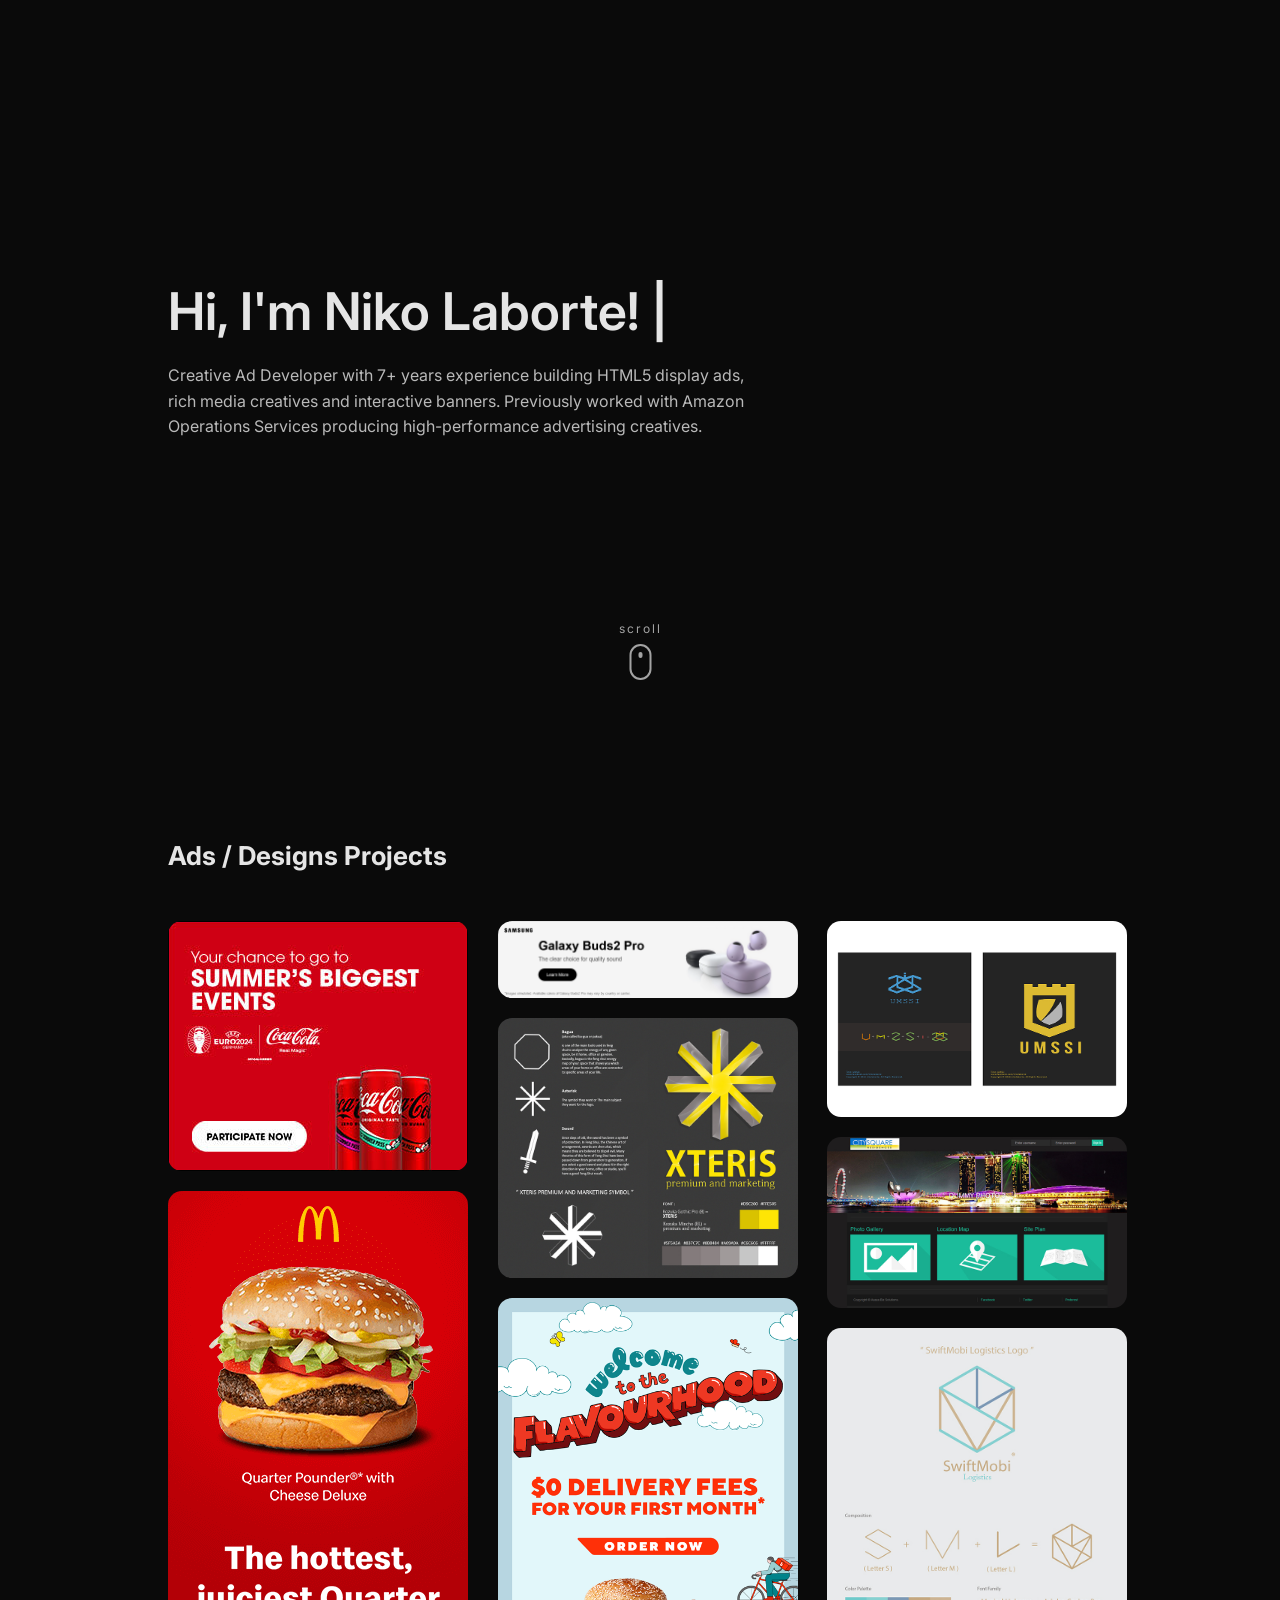
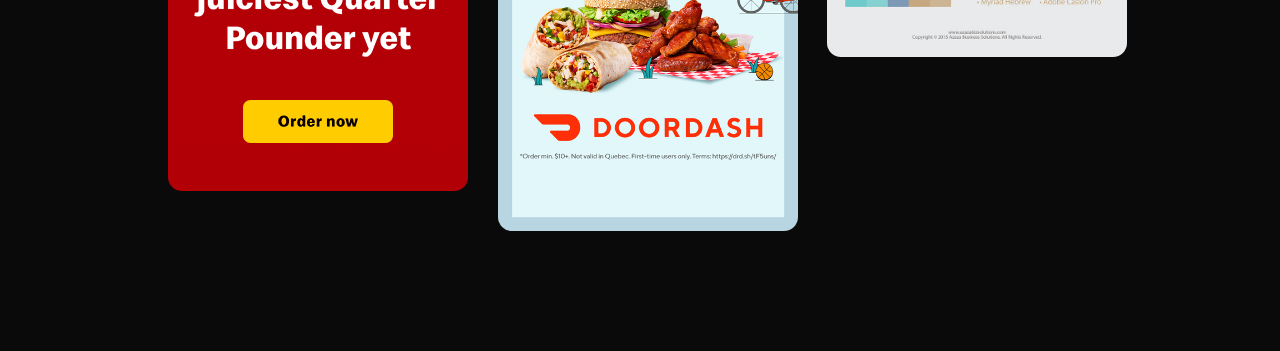
<file: index.html>
<!DOCTYPE html>
<html lang="en">

<head>
<meta charset="UTF-8">
<meta name="viewport" content="width=device-width, initial-scale=1.0">

<title>Niko Laborte | Creative Developer</title>

<link rel="stylesheet" href="css/styles.css">

<link href="https://fonts.googleapis.com/css2?family=Inter:wght@300;400;600&display=swap" rel="stylesheet">

<script src="https://cdnjs.cloudflare.com/ajax/libs/gsap/3.12.5/gsap.min.js"></script>

</head>

<body>

<!-- HERO -->

<section class="hero">

<h1 class="typing">
<span id="typed-text"></span>
<span class="cursor">|</span>
</h1>

<p class="intro">
	Creative Ad Developer with 7+ years experience building
	HTML5 display ads, rich media creatives and interactive banners.

	Previously worked with Amazon Operations Services producing
	high-performance advertising creatives.
</p>

<div class="scroll-indicator">
	<div class="scroll-text">scroll</div>
		<div class="scroll-mouse">
		<div class="scroll-wheel"></div>
	</div>
</div>

</section>


<!-- ADS PROJECTS -->

<section>

<h2 class="section-title">Ads / Designs Projects</h2>

<div class="masonry">

	<div class="tile ad-thumb" data-width="300" data-height="250" data-ad="ads/coca_cola_300x250/index.html">
		<img src="ads/coca_cola_300x250/default.jpg">
	</div>

	<div class="tile ad-thumb" data-width="300" data-height="600" data-ad="ads/mcdo_300x600/index.html">
		<img src="ads/mcdo_300x600/default.png">
	</div>

	<div class="tile ad-thumb" data-width="970" data-height="250" data-ad="ads/samsung_970x250/index.html">
		<img src="ads/samsung_970x250/default.png">
	</div>

	<div class="tile ad-thumb" data-width="800" data-height="692" data-ad="designs/x-teris.jpg">
		<img src="designs/x-teris.jpg">
	</div>

	<div class="tile ad-thumb" data-width="540" data-height="960" data-ad="designs/doordash.png">
		<img src="designs/doordash.png">
	</div>

	<div class="tile ad-thumb" data-width="800" data-height="540" data-ad="designs/umssi.jpg">
		<img src="designs/umssi.jpg">
	</div>

	<div class="tile ad-thumb" data-width="800" data-height="456" data-ad="designs/web-design.jpg">
		<img src="designs/web-design.jpg">
	</div>

	<div class="tile ad-thumb" data-width="730" data-height="800" data-ad="designs/swiftMobi.jpg">
		<img src="designs/swiftMobi.jpg">
	</div>

</div>

</section>


<!-- MODAL -->
<div class="modal" id="adModal">
  <button class="close">✕</button>

  <div class="modal-content">
    <iframe id="adFrame"></iframe>
  </div>
</div>


<script src="js/script.js"></script>

</body>
</html>
</file>
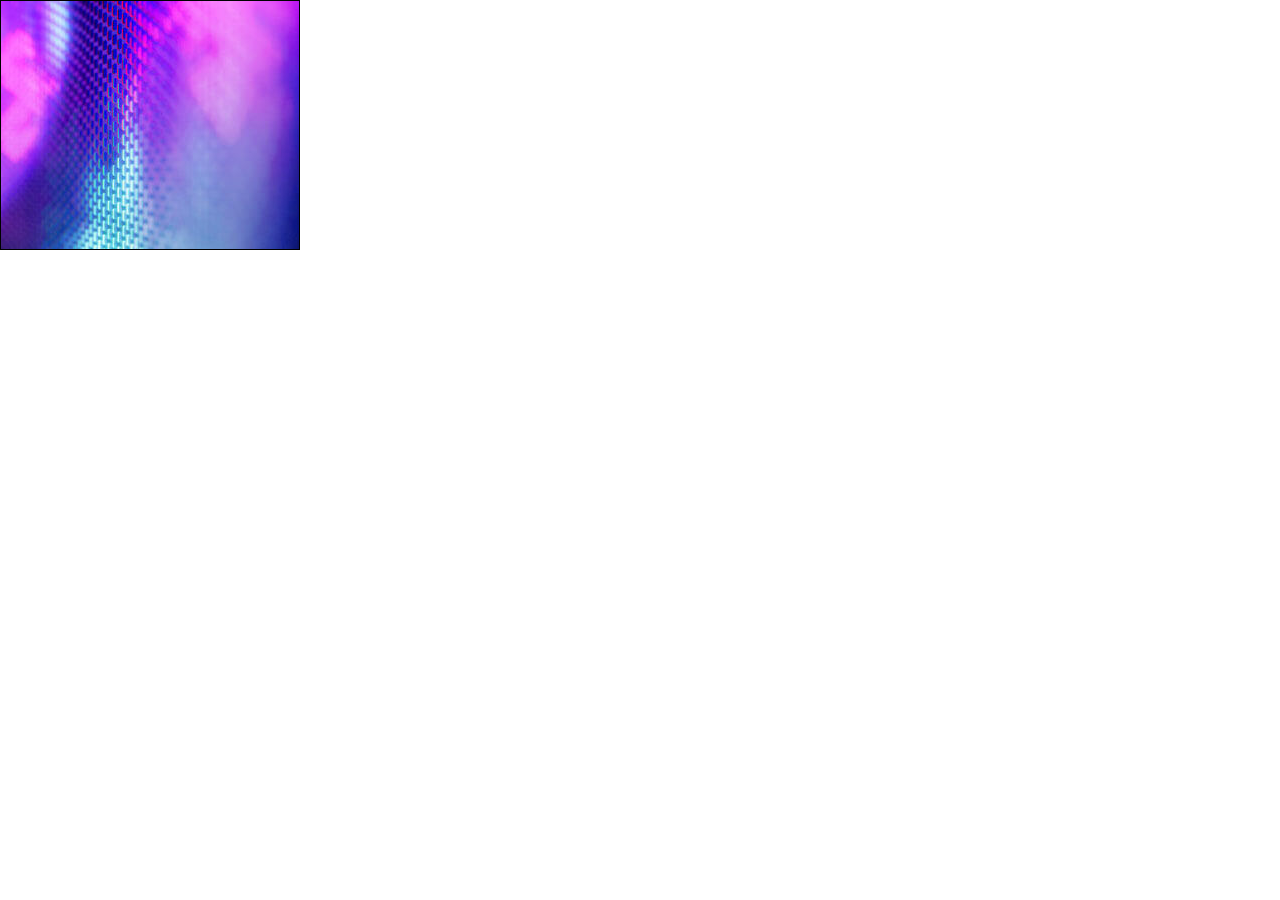
<file: ads/coca_cola_300x250/index.html>
<!doctype html>
<html>

<head>
    <meta charset="utf-8" />
    <meta name="viewport" content="width=device-width, initial-scale=1" />
    <title>Developer_assessment_1_300x250</title>
    <link rel="shortcut icon" href="#" />
    <link rel="stylesheet" href="styles/style.css" />
	<script src="https://ajax.googleapis.com/ajax/libs/jquery/3.7.1/jquery.min.js"></script>
    <script src="https://cdnjs.cloudflare.com/ajax/libs/gsap/3.13.0/gsap.min.js"></script>
    <script type="text/javascript">var clickTag = "https://www.hogarth.com/";</script>
    <script src="scripts/script.js"></script>
</head>

<body>
    <div id="ad">
        <div id="frame1">
            <img class="f1-img" id="f1-bg" src="images/f1-bg.jpg">
            <img class="f1-img" id="f1-kwave-packshot" src="images/f1-kwave-packshot.png">
            <img class="f1-img" id="f1-heart" src="images/f1-heart.png">
            <img class="f1-img" id="f1-kwave" src="images/f1-kwave.png">
            <img class="f1-img" id="f1-musicnote" src="images/f1-musicnote.png">
            <img class="f1-img" id="f1-spark" src="images/f1-spark.png">
            <img class="f1-img" id="f1-led" src="images/f1-led.png">
        </div>
        <!-- <img src="f1-guide.jpg" class="frames" /> -->

        <div id="frame2">
            <img class="f2-img" id="f2-subhead" src="images/f2-subhead.png">
            <img class="f2-img" id="f2-header" src="images/f2-header.png">
            <img class="f2-img" id="f2-cta" src="images/f2-cta.png">
            <img class="f2-img" id="f2-logos" src="images/f2-logos.png">
            <img class="f2-img" id="f2-packshot" src="images/f2-packshot.png">
        </div>
        <!-- <img src="backup.jpg" class="frames" /> -->
        <a href="javascript:window.open(window.clickTag,'_blank');void(0)" class="exitclick MaxSize Absolute winFirefox">
            <div id="ExitButton" class="MaxSize AbsolutePosition Absolute winFirefox"></div>
        </a>
    </div>
</body>

</html>
</file>
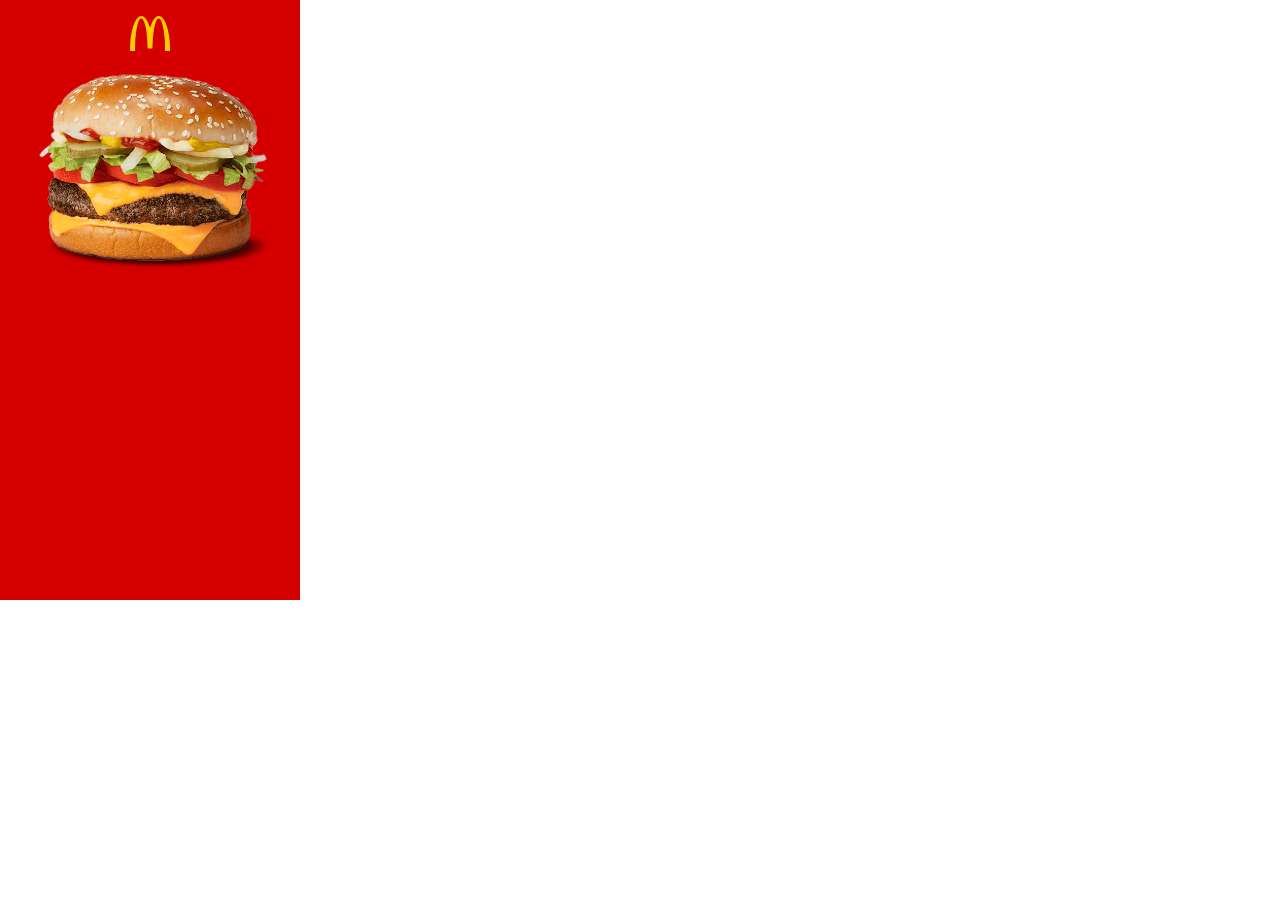
<file: ads/mcdo_300x600/index.html>
<!DOCTYPE html>
<html lang="en">
<head>
<meta charset="UTF-8">
<meta name="viewport" content="width=device-width, initial-scale=1.0">
<title>McDonald's Ad</title>

<link rel="stylesheet" href="css/style.css">

</head>
<body>

<!-- <img src="default.png" style="width:300px;height:600px; left:0; top:0px;  opacity:0.7;position: absolute; z-index: 5;"> -->
<div class="ad-container">

    <img src="images/logo.png" class="logo">

    <img src="images/burger.png" class="burger">

    <p class="subtitle">
        Quarter Pounder<sup>®*</sup> with<br>Cheese Deluxe
    </p>

    <h1 class="headline">
        The hottest,<br>
        juiciest Quarter<br>
        Pounder yet
    </h1>

    <button class="cta">
        Order now
    </button>

</div>

<script src="https://cdnjs.cloudflare.com/ajax/libs/gsap/3.12.2/gsap.min.js"></script>
<script src="js/script.js"></script>

</body>
</html>
</file>
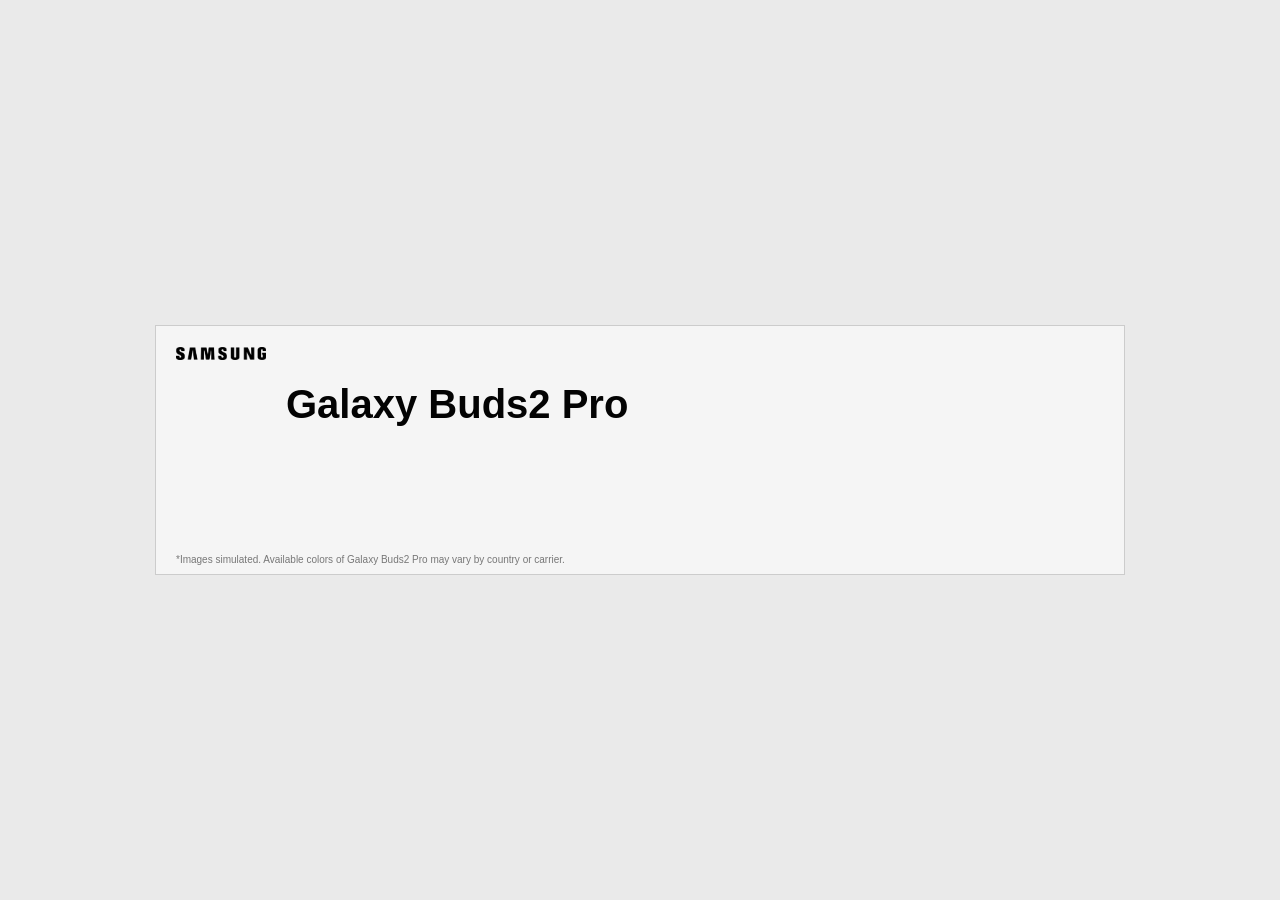
<file: ads/samsung_970x250/index.html>
<!DOCTYPE html>
<html lang="en">
<head>
<meta charset="UTF-8">
<meta name="viewport" content="width=device-width, initial-scale=1.0">
<title>Galaxy Buds2 Pro Ad</title>
<link rel="stylesheet" href="css/style.css">
</head>

<body>

<div class="ad-container">

  <!-- LOGO -->
  <div class="logo">
    <img src="images/logo.png" alt="Samsung">
  </div>

  <!-- TEXT -->
  <div class="text">
    <h1>Galaxy Buds2 Pro</h1>
    <p>The clear choice for quality sound</p>
    <button>Learn More</button>
  </div>

  <!-- PRODUCT IMAGE -->
  <div class="image">
    <img src="images/buds.png" class="buds">
  </div>

  <!-- Disclaimer -->
  <div class="disclaimer">
    *Images simulated. Available colors of Galaxy Buds2 Pro may vary by country or carrier.
  </div>

</div>

<script src="https://cdnjs.cloudflare.com/ajax/libs/gsap/3.12.5/gsap.min.js"></script>
<script src="js/script.js"></script>

</body>
</html>
</file>
<file: css/styles.css>
*{
margin:0;
padding:0;
box-sizing:border-box;
}

body{
font-family:'Inter',sans-serif;
background:#0a0a0a;
color:#e5e5e5;
}

section{
padding:120px 10%;
max-width:1200px;
margin:auto;
}

/* HERO */

.hero{
height:80vh;
display:flex;
flex-direction:column;
justify-content:center;
position:relative;
}

.typing{
font-size:52px;
font-weight:600;
}

.cursor{
animation:blink 1s infinite;
}

@keyframes blink{
0%{opacity:1}
50%{opacity:0}
100%{opacity:1}
}

.intro{
max-width:600px;
margin-top:20px;
opacity:.8;
line-height:1.6;
}

/* ADS SECTION */

.section-title{
font-size:26px;
margin-bottom:50px;
}

/* MASONRY */

.masonry{
column-count:3;
column-gap:45px;
}

.tile{
width:300px;
max-height:600px;
overflow:hidden;
border-radius:14px;
margin-bottom:20px;
cursor:pointer;
background:#161616;
}

.tile img{
width:100%;
height:100%;
object-fit:cover;
display:block;
transition:.4s;
}

.tile:hover img{
transform:scale(1.05);
}

/* MODAL */

.modal{
position:fixed;
top:0;
left:0;
width:100%;
height:100%;
background:rgba(0,0,0,.8);
display:none;
align-items:center;
justify-content:center;
z-index:999;
}

.modal.active{
display:flex;
}

.modal-content{
position:relative;
max-width:90vw;
max-height:90vh;
}

iframe{
border:none;
display:block;
}

.close{
position:absolute;
top:20px;
right:20px;
font-size:24px;
background:white;
border:none;
cursor:pointer;
padding:8px 12px;
border-radius:4px;
}

/* MOBILE */

@media(max-width:900px){

.masonry{
column-count:2;
}

}

@media(max-width:600px){

.masonry{
column-count:1;
}

.typing{
font-size:38px;
}

}

/* SCROLL INDICATOR */

.scroll-indicator{
position:absolute;
bottom:40px;
left:50%;
transform:translateX(-50%);
text-align:center;
opacity:.7;
font-size:12px;
letter-spacing:2px;
}

.scroll-text{
margin-bottom:8px;
}

.scroll-mouse{
width:22px;
height:36px;
border:2px solid #e5e5e5;
border-radius:20px;
margin:auto;
position:relative;
}

.scroll-wheel{
width:4px;
height:6px;
background:#e5e5e5;
border-radius:3px;
position:absolute;
top:6px;
left:50%;
transform:translateX(-50%);
}
</file>
<file: ads/coca_cola_300x250/styles/style.css>
body {
    font-family: Arial, sans-serif;
    margin: 0px;
}
#ad {
    display: block;
    border: rgb(0, 0, 0) 1px solid;
    overflow: hidden;
    cursor: pointer;
    width: 298px;
    height: 248px;
    -moz-user-select: -moz-none;
    -khtml-user-select: none;
    -webkit-user-select: none;
    -ms-user-select: none;
    user-select: none;
    background: linear-gradient(135deg, 
      #4d2c91 0%, 
      #6a38aa 15%, 
      #b931c0 30%, 
      #ff4fa3 50%, 
      #ff8dbd 65%, 
      #5ac8ff 80%, 
      #2b73d6 100%);
}
.f1-img,.f2-img{
/*    opacity: 0;*/
    position:absolute;
    display: block;
}
#frame1,#frame2{
    opacity: 0;
}

/*.frames{opacity: 0.5;}*/
.frames,#frame1,#frame2 {
    position: absolute;
    display: block;
    width: 298px;
    height: 248px;
    background-color: #000;
    overflow: hidden;
}

#f1-led{
    width: 107px;
    height: auto;
    top: 41px;
    left: 177px;
}

#f1-kwave{
    top: 147px;
    left: 171px;
}

#f1-spark{
    width: 30px;
    height: auto;
    top: 30px;
    left: 173px;
}

#f1-musicnote{
    width: 78px;
    height: auto;
    top: 147px;
    left: 103px;
}

#f1-heart{
    width: 70px;
    height: auto;
    top: 0px;
    left: 9px;
    transform: rotate(20deg);
}

#f1-kwave-packshot{
    width: 148px;
    height: auto;
    top: 9px;
    left: 21px;
    transform: rotate(8deg);
}

#frame2{
    background-color:#d00013;
}

#f2-packshot{    
    width: 114px;
    height: auto;
    top: 137px;
    left: 156px;
}

#f2-cta{    
    width: 120px;
    height: auto;
    top: 200px;
    left: 21px;
}

#f2-logos{    
    top: 104px;
    left: 19px;
}

#f2-subhead{    
    top: 30px;
    left: 23px;
}

#f2-header{    
    top: 48px;
    left: 23px;
}
</file>
<file: ads/mcdo_300x600/css/style.css>
body{
    margin:0;
    font-family: Arial, Helvetica, sans-serif;
}

.ad-container{
    width:300px;
    height:600px;
    background:#d40000;
    position:relative;
    overflow:hidden;
    text-align:center;
    color:white;
    cursor: pointer;
}

.logo{
    width:40px;
    margin-top:16px;
}

.burger{
    width: 230px;
    position: absolute;
    left: 40px;
    top: 75px;
}

.subtitle{
    font-size: 15px;
    margin-top: 221px;
    line-height: 1.3;
}

.subtitle sup
{
    font-size:9.5px;
}

.headline{
    font-size:32px;
    font-weight:bold;
    margin:33px 20px;
    line-height:1.25;
}

.cta{
    background:#ffc300;
    border:none;
    padding:14px 30px;
    border-radius:10px;
    font-size:16px;
    font-weight:bold;
    cursor:pointer;
    margin-top:5px;
}
</file>
<file: ads/samsung_970x250/css/style.css>
*{
margin:0;
padding:0;
box-sizing:border-box;
font-family:Arial, Helvetica, sans-serif;
}

body{
display:flex;
justify-content:center;
align-items:center;
height:100vh;
background:#eaeaea;
}

.ad-container{
width:970px;
height:250px;
background:#f5f5f5;
overflow:hidden;
position:relative;
display:flex;
align-items:center;
padding:40px;
border:1px solid #ccc;
}

/* LOGO */
.logo{
position:absolute;
top:20px;
left:20px;
}

.logo img{
width:90px;
}

/* TEXT */
.text{
	position: absolute;
max-width:420px;
left:130px;
}

.text h1{
font-size:40px;
margin-bottom:10px;
}

.text p{
font-size:18px;
margin-bottom:20px;
color:#555;
}

.text button{
padding:12px 26px;
border:none;
background:#000;
color:#fff;
cursor:pointer;
border-radius:30px;
font-size:14px;
}

/* IMAGE */
.image{
position:absolute;
right:60px;
bottom:-15px;
}

.buds{
width:320px;
}

/* DISCLAIMER */
.disclaimer{
position:absolute;
bottom:8px;
left:20px;
right:20px;
font-size:10px;
color:#777;
line-height:1.3;
}
</file>
